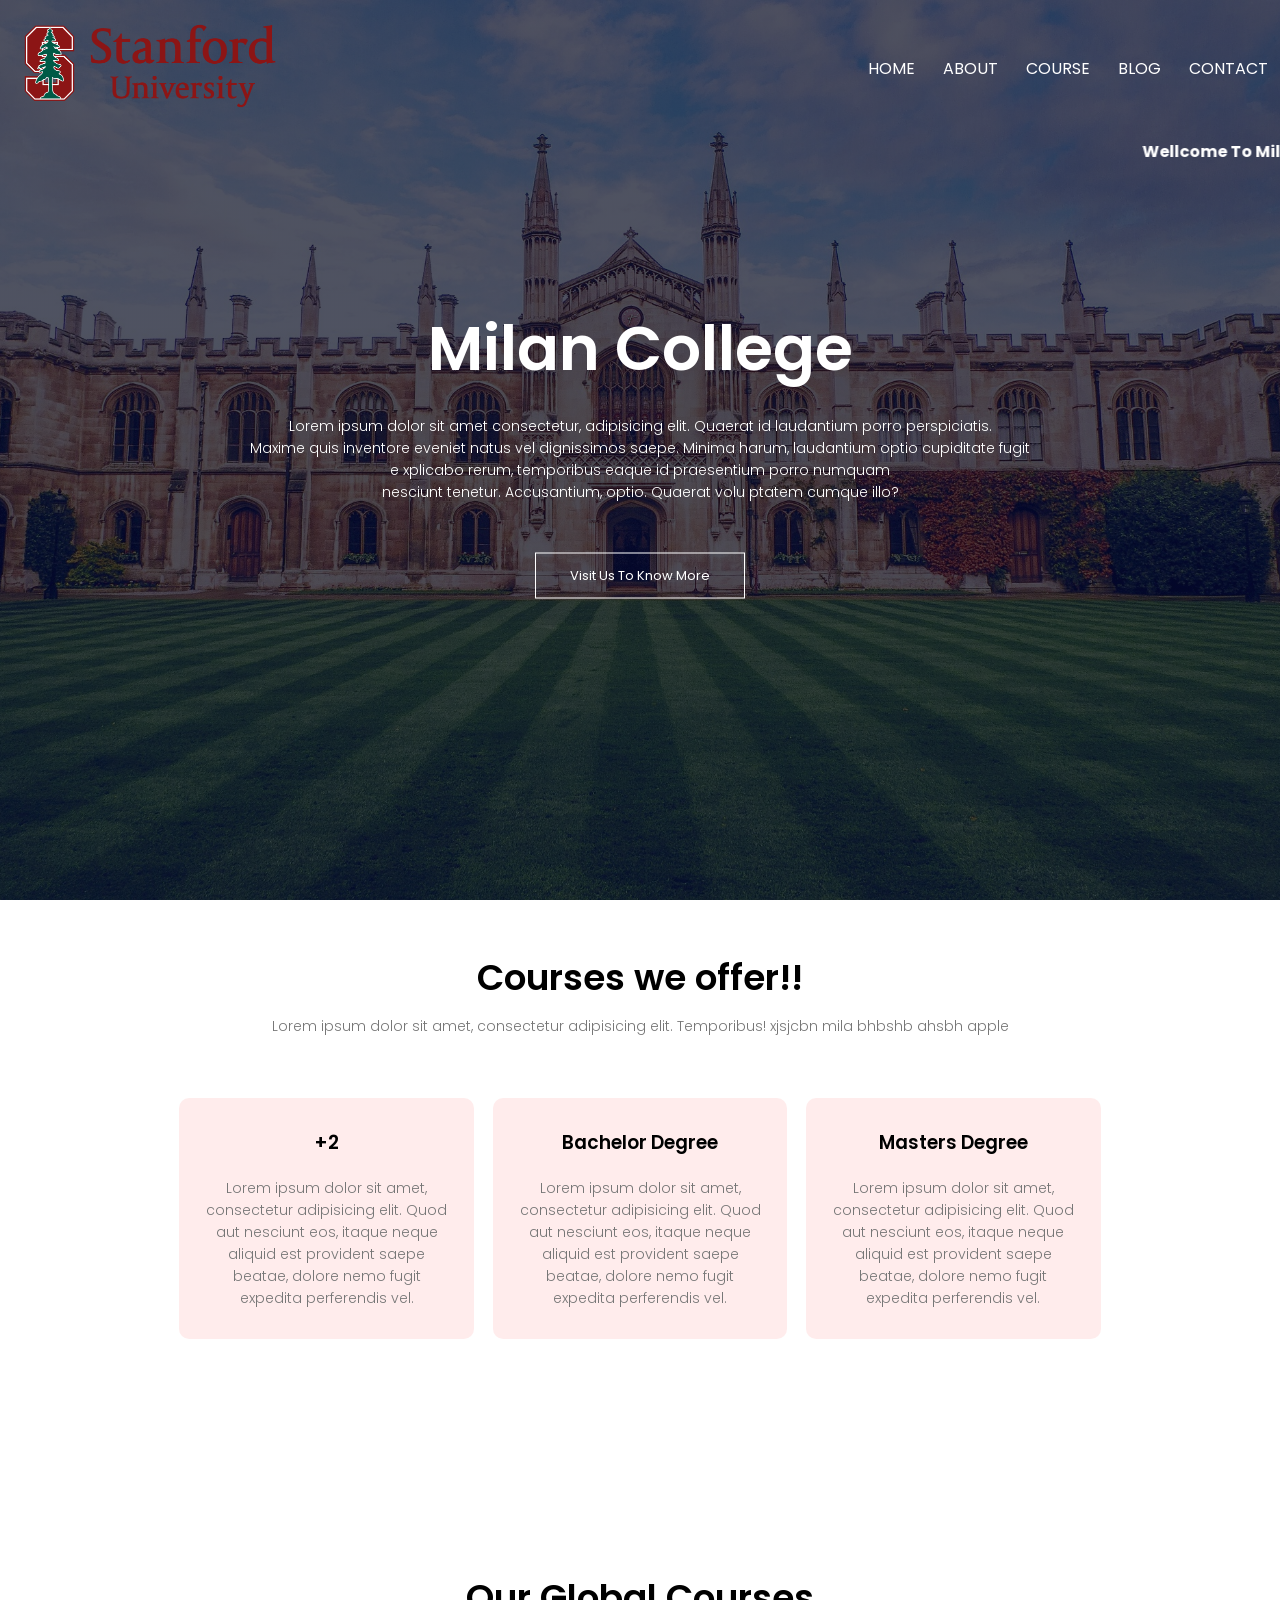
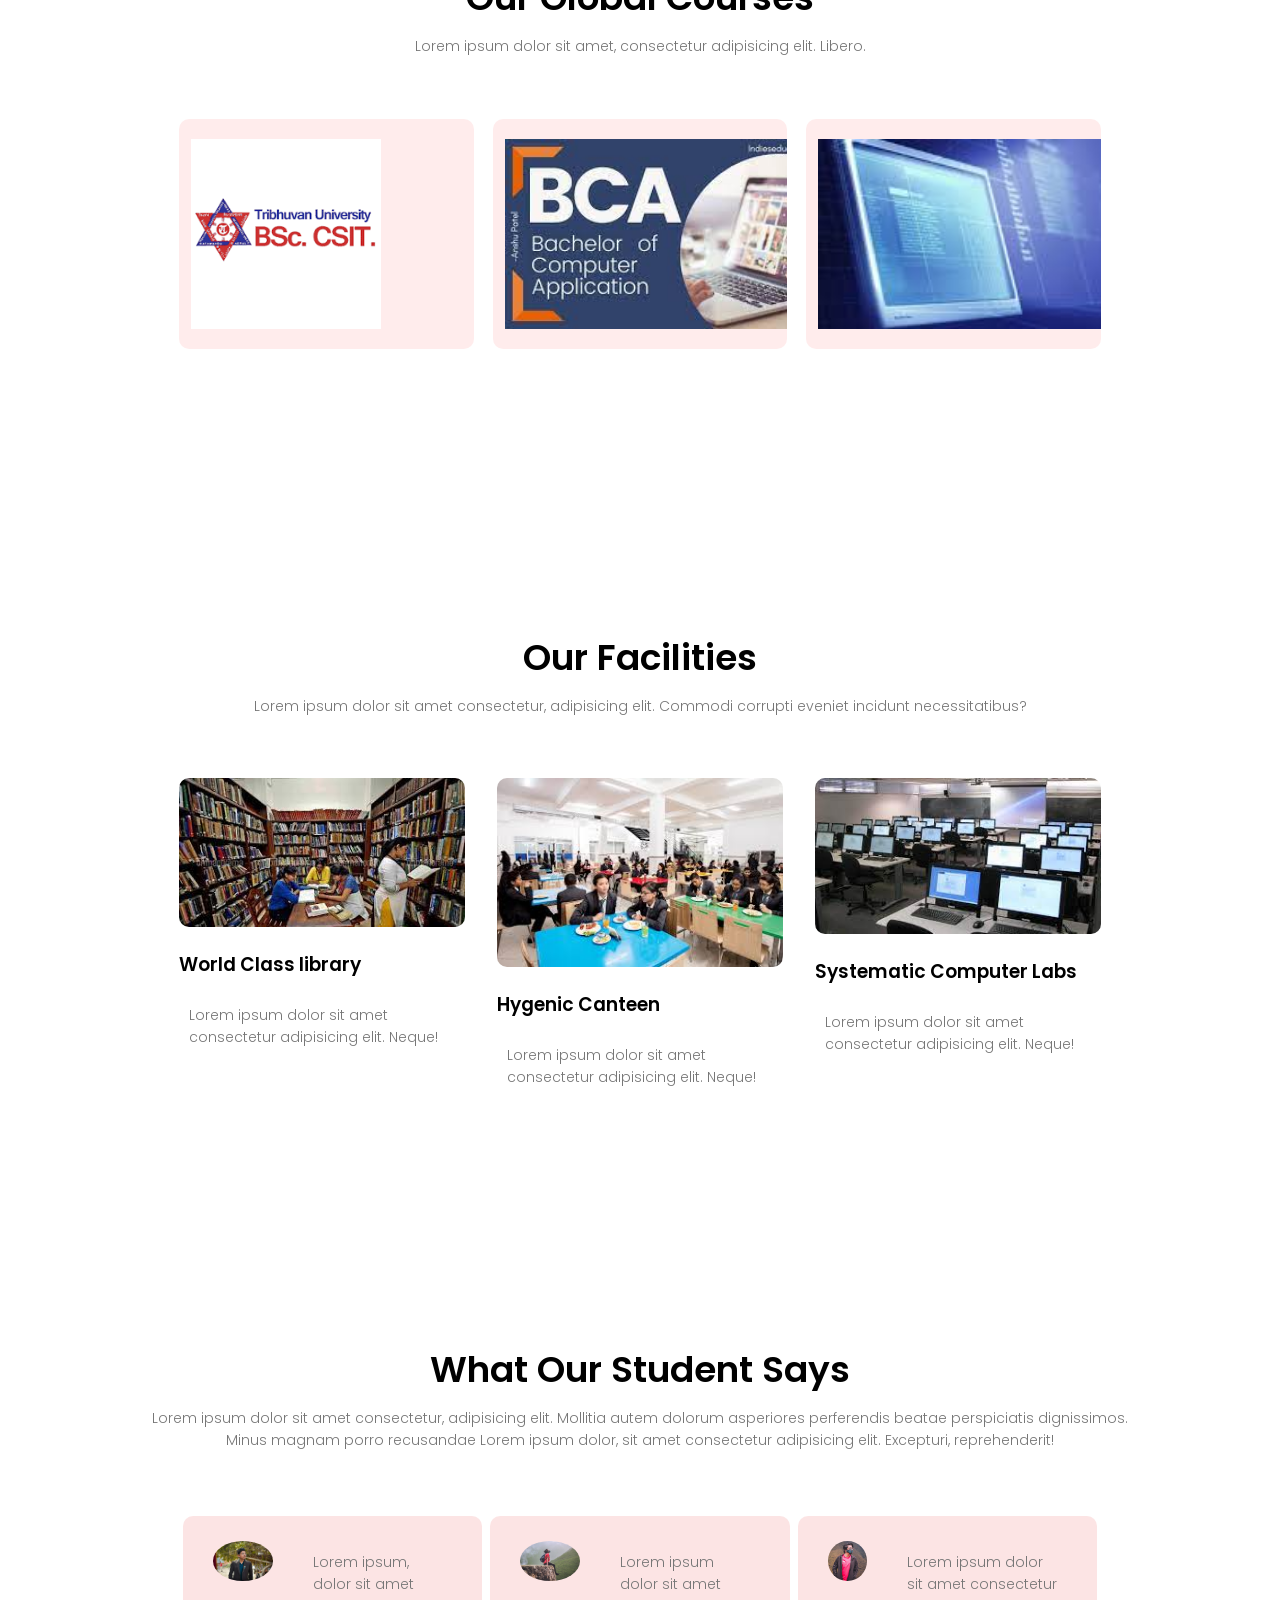
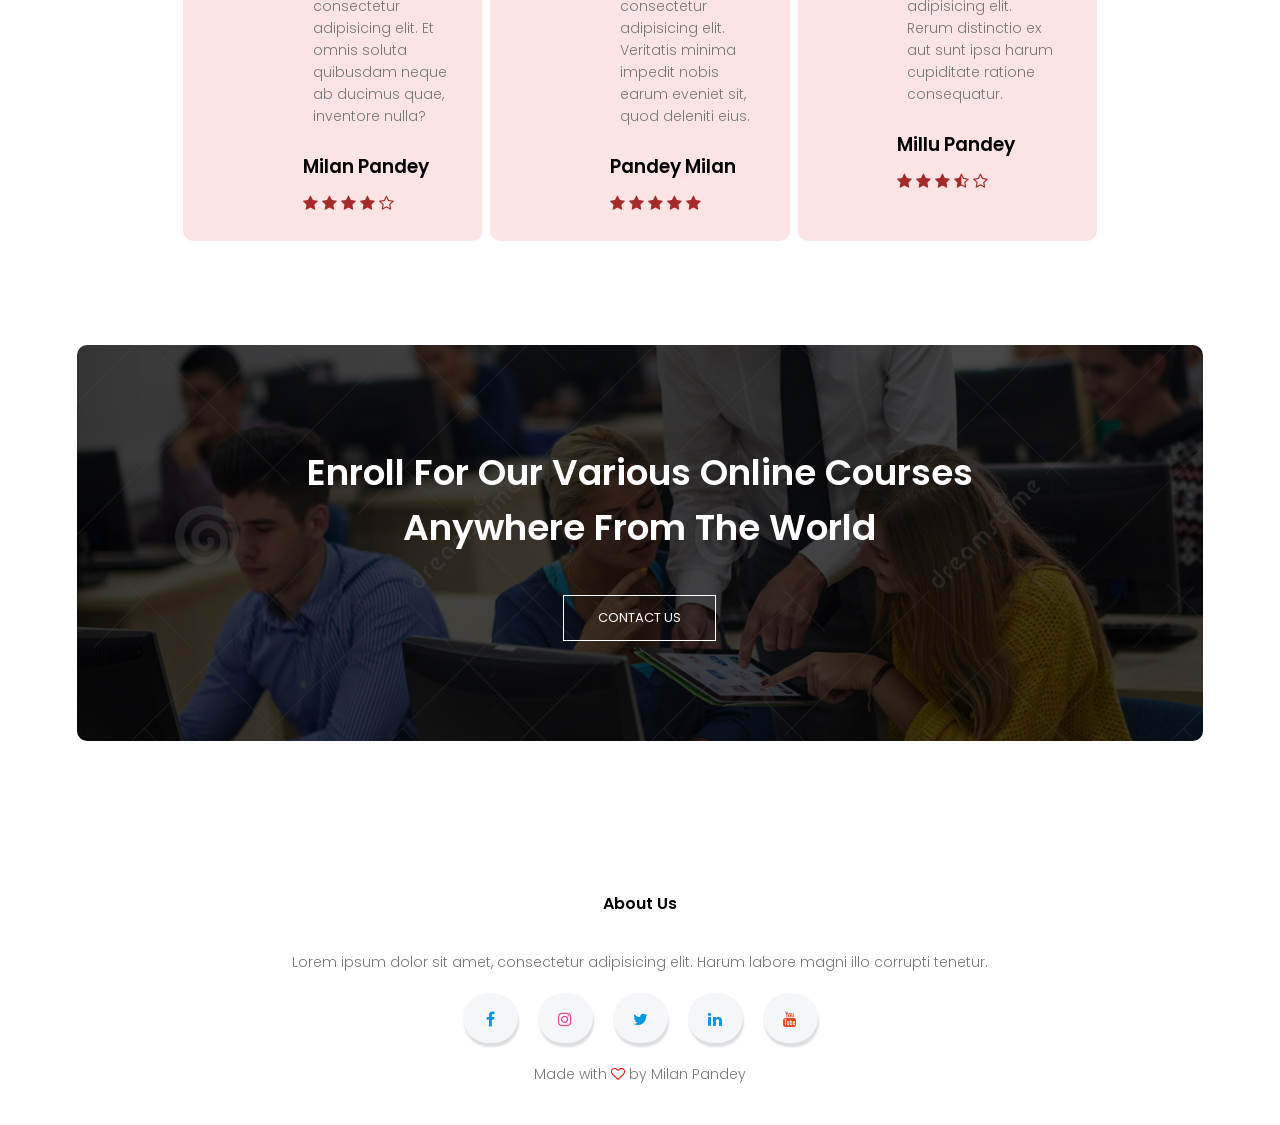
<file: index.html>
<!DOCTYPE html>
<html lang="en">
<head>
    <meta charset="UTF-8">
    <meta http-equiv="X-UA-Compatible" content="IE=edge">
    <meta name="viewport" content="width=device-width, initial-scale=1.0">
    <title>Our University</title>
    <link rel="stylesheet" href="style.css">
    <link rel="preconnect" href="https://fonts.googleapis.com">
<link rel="preconnect" href="https://fonts.gstatic.com" crossorigin>
<link href="https://fonts.googleapis.com/css2?family=Poppins:wght@100;200;300;400;600;700&display=swap" rel="stylesheet">
<link rel="stylesheet" href="https://stackpath.bootstrapcdn.com/font-awesome/4.7.0/css/font-awesome.min.css">
</head>
<body>
    <section class="header">
        <nav>
            <a href="index.html"><img src="image/collegelogo.png"  alt=""></a>
            <div class="nav-links" id="navlinks">
                <i class="fa fa-times" onclick="hideMenu()"></i>
                <ul>
                    <li><a href="index.html">HOME</a></li>
                    <li><a href="about.html">ABOUT</a></li>
                    <li><a href="course.html">COURSE</a></li>
                    <li><a href="blog.html">BLOG</a></li>
                    <li><a href="contact.html">CONTACT</a></li>
                </ul>
            </div>
            <i class="fa fa-bars" onclick="showMenu()"></i>
        </nav>
        <marquee behavior="" direction="" style="color: #fff;"><b>Wellcome To Milan Website!! Thankyou for visiting</b></marquee>
        <div class="text-box">
            <h1>Milan College</h1>
            <p>Lorem ipsum dolor sit amet consectetur, adipisicing elit. Quaerat id laudantium porro perspiciatis. <br>
                 Maxime quis inventore eveniet natus vel dignissimos saepe. Minima harum, laudantium optio cupiditate fugit <br> e
                 xplicabo rerum, temporibus eaque id praesentium porro numquam <br> nesciunt tenetur. Accusantium, optio. Quaerat volu
                 ptatem cumque illo?</p>
            <a href="" class="hero-btn" target="_blank">Visit Us To Know More</a>
        </div>
    </section>

    <!-------------------Course-------------------->
        <section class="course">
            <h1>Courses we offer!!</h1>
            <P>Lorem ipsum dolor sit amet, consectetur adipisicing elit. Temporibus! xjsjcbn mila bhbshb ahsbh apple</P>

            <div class="row">
                <div class="course-col">
                    <h3>+2</h3>
                    <p>Lorem ipsum dolor sit amet, consectetur adipisicing elit. Quod aut nesciunt eos, itaque neque aliquid est provident saepe beatae, dolore nemo fugit expedita perferendis vel.</p>
                </div>
                <div class="course-col">
                    <h3>Bachelor Degree</h3>
                    <p>Lorem ipsum dolor sit amet, consectetur adipisicing elit. Quod aut nesciunt eos, itaque neque aliquid est provident saepe beatae, dolore nemo fugit expedita perferendis vel.</p>
                </div>
                <div class="course-col">
                    <h3>Masters Degree</h3>
                    <p>Lorem ipsum dolor sit amet, consectetur adipisicing elit. Quod aut nesciunt eos, itaque neque aliquid est provident saepe beatae, dolore nemo fugit expedita perferendis vel.</p>
                </div>
            </div>
        </section>

        <!--Our Courses---->

        <section class="course">
            <h1>Our Global Courses</h1>
            <p>Lorem ipsum dolor sit amet, consectetur adipisicing elit. Libero.</p>

            <div class="row">
                <div class="course-col">
                    <img src="image/csit.png">
                    <div class="layer">
                        <h3>CSIT</h3>
                    </div>
                </div>
                <div class="course-col">
                    <img src="image/bca.jfif">
                    <div class="layer">
                        <h3>BCA</h3>
                    </div>
                </div>
                <div class="course-col">
                    <img src="image/bit.jfif">
                    <div class="layer">
                        <h3>BIT</h3>
                    </div>
                </div>
            </div>

        </section>

        <!----------Facilities-------->

        <section class="facilities">
            <h1>Our Facilities</h1>
            <p>Lorem ipsum dolor sit amet consectetur, adipisicing elit. Commodi corrupti eveniet incidunt necessitatibus?</p>

            <div class="row">
                <div class="facilities-col">
                    <img src="image/library.jfif" alt="">
                    <h3>World Class library</h3>
                    <p>Lorem ipsum dolor sit amet consectetur adipisicing elit. Neque!</p>
                </div>

                <div class="facilities-col">
                    <img src="image/canteen.jfif" alt="">
                    <h3>Hygenic Canteen</h3>
                    <p>Lorem ipsum dolor sit amet consectetur adipisicing elit. Neque!</p>
                </div>

                <div class="facilities-col">
                    <img src="image/computerlab.jfif" alt="">
                    <h3>Systematic Computer Labs</h3>
                    <p>Lorem ipsum dolor sit amet consectetur adipisicing elit. Neque!</p>
                </div>
            </div>
        </section>

        <!------testimonials-->

        <section class="testimonials">
            <h1>What Our Student Says</h1>
            <p>Lorem ipsum dolor sit amet consectetur, adipisicing elit. Mollitia autem dolorum asperiores perferendis beatae perspiciatis dignissimos. Minus magnam porro recusandae Lorem ipsum dolor, sit amet consectetur adipisicing elit. Excepturi, reprehenderit!</p>

            <div class="row">
                <div class="testimonial-col">
                    <img src="image/milan.jpg" alt="">
                    <div>
                        <p>Lorem ipsum, dolor sit amet consectetur adipisicing elit. Et omnis soluta quibusdam neque ab ducimus quae, inventore nulla?</p>
                        <h3>Milan Pandey</h3>
                        <i class="fa fa-star"></i>
                        <i class="fa fa-star"></i>
                        <i class="fa fa-star"></i>
                        <i class="fa fa-star"></i>
                        <i class="fa fa-star-o"></i>
                    </div>
                </div>

                <div class="testimonial-col">
                    <img src="image/milan1.jpg" alt="">
                    <div>
                        <p>Lorem ipsum dolor sit amet consectetur adipisicing elit. Veritatis minima impedit nobis earum eveniet sit, quod deleniti eius.</p>
                        <h3>Pandey Milan</h3>
                        <i class="fa fa-star"></i>
                        <i class="fa fa-star"></i>
                        <i class="fa fa-star"></i>
                        <i class="fa fa-star"></i>
                        <i class="fa fa-star half-o"></i>
                    </div>
                </div>

                <div class="testimonial-col">
                    <img src="image/milan2.jpg" alt="">
                    <div>
                        <p>Lorem ipsum dolor sit amet consectetur adipisicing elit. Rerum distinctio ex aut sunt ipsa harum cupiditate ratione consequatur.</p>
                        <h3>Millu Pandey</h3>
                        <i class="fa fa-star"></i>
                        <i class="fa fa-star"></i>
                        <i class="fa fa-star"></i>
                        <i class="fa fa-star-half-o"></i>
                        <i class="fa fa-star-o"></i>
                    </div>
                </div>


            </div>
        </section>

        <!----Call TO Action--->

        <section class="cta">
            <h1>Enroll For Our Various Online Courses <br> Anywhere From The World</h1>
            <a href="https://www.google.com/" class="hero-btn" target="_blank">CONTACT US</a>
            
        </section>

        <!-------Footer-->
         
        <section class="footer">
            <h4>About Us</h4>
            <p>Lorem ipsum dolor sit amet, consectetur adipisicing elit. Harum labore magni illo corrupti tenetur.</p>

            <div class="icons">
                <a href="https://www.facebook.com/profile.php?id=100042295680045" target="_blank">
                <i class="fa fa-facebook"></i>
            </a>
                <a href="https://www.instagram.com/iammilan__07/" target="_blank">
                    <i class="fa fa-instagram"></i>
                </a>
                <a href="https://twitter.com/iammilan_07" target="_blank">
                <i class="fa fa-twitter"></i> </a>
                <a href="https://www.linkedin.com/in/milan-pandey-606062179/" target="_blank">
                <i class="fa fa-linkedin"></i> </a>
                <a href="https://www.youtube.com/channel/UC5FPRJilZwSeh-ddPP-V-uA/" target="_blank">
                    <i class="fa fa-youtube"></i> </a>
            </div>
            <p>Made with <i class="fa fa-heart-o"></i> by Milan Pandey</p>
        </section>







    
    <!--------------Javascript for Side Menu-->
    <script>
        var navlinks = document.getElementById("navlinks");
        function showMenu(){
            navlinks.style.right = "0";
        }
        function hideMenu(){
            navlinks.style.right = "-200px";
        }
    </script>

</body>
</html>
</file>
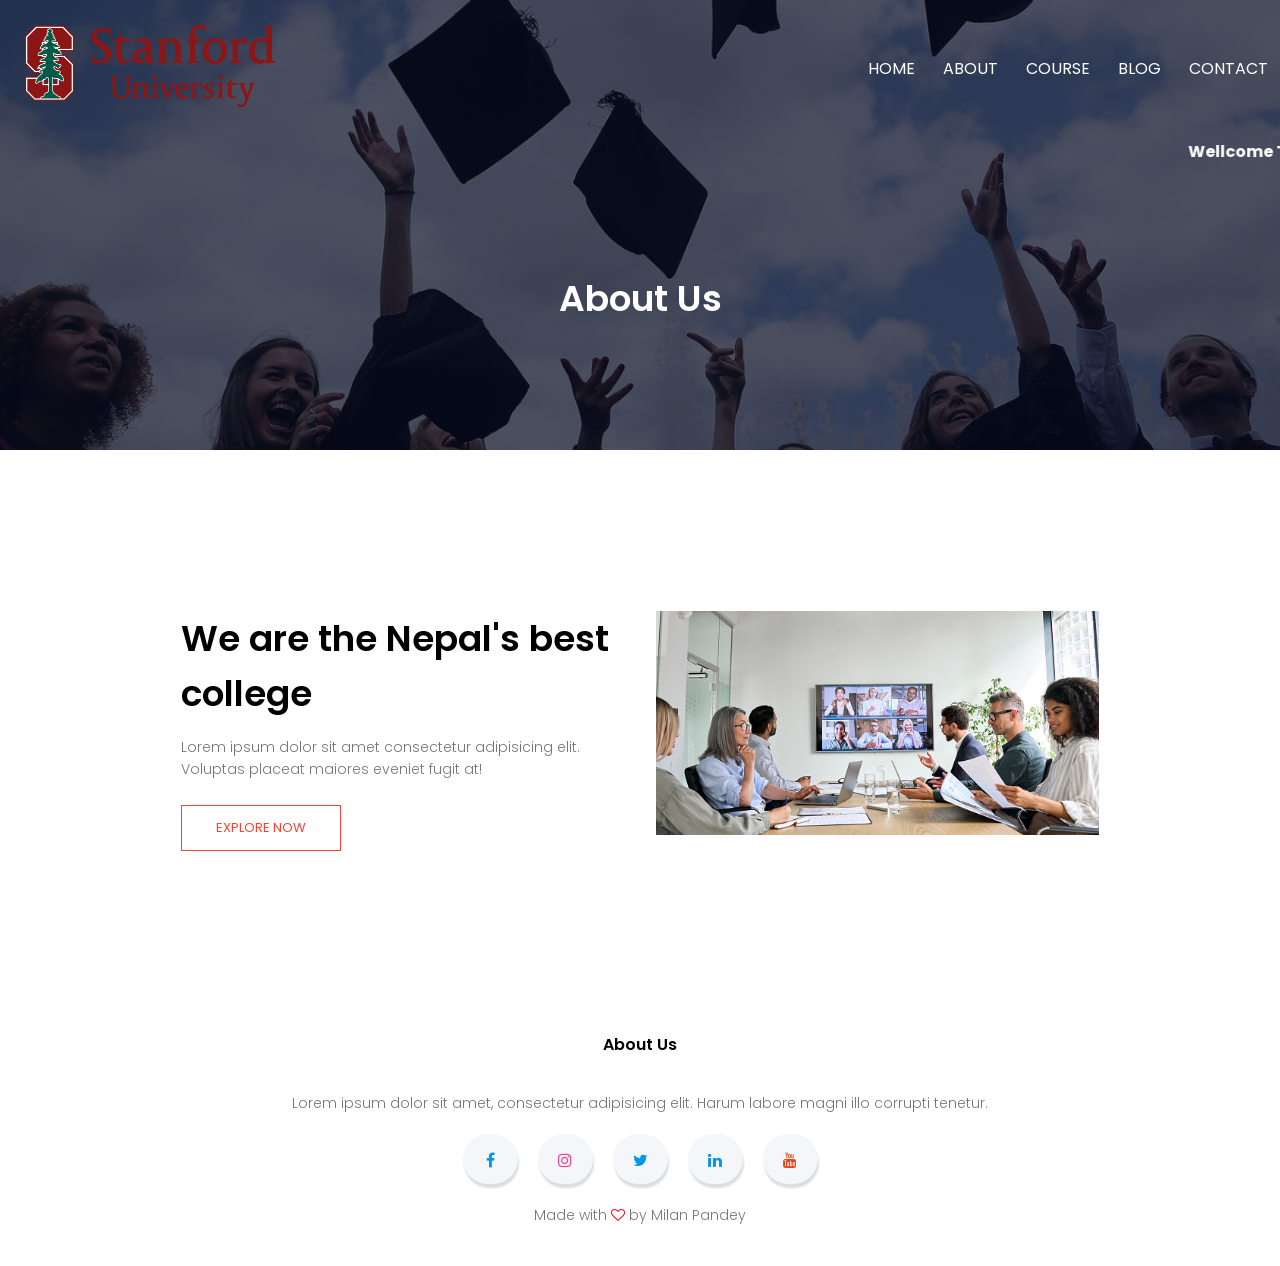
<file: about.html>
<!DOCTYPE html>
<html lang="en">
<head>
    <meta charset="UTF-8">
    <meta http-equiv="X-UA-Compatible" content="IE=edge">
    <meta name="viewport" content="width=device-width, initial-scale=1.0">
    <title>Our University</title>
    <link rel="stylesheet" href="style.css">
    <link rel="preconnect" href="https://fonts.googleapis.com">
<link rel="preconnect" href="https://fonts.gstatic.com" crossorigin>
<link href="https://fonts.googleapis.com/css2?family=Poppins:wght@100;200;300;400;600;700&display=swap" rel="stylesheet">
<link rel="stylesheet" href="https://stackpath.bootstrapcdn.com/font-awesome/4.7.0/css/font-awesome.min.css">
</head>
<body>
    <section class="sub-header">
        <nav>
            <a href="index.html"><img src="image/collegelogo.png"  alt=""></a>
            <div class="nav-links" id="navlinks">
                <i class="fa fa-times" onclick="hidemenu()"></i>
                <ul>
                    <li><a href="index.html">HOME</a></li>
                    <li><a href="about.html">ABOUT</a></li>
                    <li><a href="course.html">COURSE</a></li>
                    <li><a href="blog.html">BLOG</a></li>
                    <li><a href="contact.html">CONTACT</a></li>
                </ul>
            </div>
            <i class="fa fa-bars" onclick="showmenu()"></i>
        </nav>
        <marquee behavior="" direction=""><b>Wellcome To Milan Website!! Thankyou for visiting</b></marquee>
        <h1>About Us</h1> 
    </section>

    <!---------about us content------------>
    <section class="about-us">

        <div class="row">
            <div class="about-col">
             <h1>We are the Nepal's best college</h1>   
             <p>Lorem ipsum dolor sit amet consectetur adipisicing elit. Voluptas placeat maiores eveniet fugit at!</p>
                <a href="" class="hero-btn red-btn">EXPLORE NOW</a>
                
                
            </div>
            <div class="about-col">
                <img src="image/aboutuss.jpg" alt="">
            </div>
        </div>

    </section>





        <!-------Footer-->
         
        <section class="footer">
            <h4>About Us</h4>
            <p>Lorem ipsum dolor sit amet, consectetur adipisicing elit. Harum labore magni illo corrupti tenetur.</p>

            <div class="icons">
                <a href="https://www.facebook.com/profile.php?id=100042295680045" target="_blank">
                <i class="fa fa-facebook"></i>
            </a>
                <a href="https://www.instagram.com/iammilan__07/" target="_blank">
                    <i class="fa fa-instagram"></i>
                </a>
                <a href="https://twitter.com/iammilan_07" target="_blank">
                <i class="fa fa-twitter"></i> </a>
                <a href="https://www.linkedin.com/in/milan-pandey-606062179/" target="_blank">
                <i class="fa fa-linkedin"></i> </a>
                <a href="https://www.youtube.com/channel/UC5FPRJilZwSeh-ddPP-V-uA/" target="_blank">
                    <i class="fa fa-youtube"></i> </a>
            </div>
            <p>Made with <i class="fa fa-heart-o"></i> by Milan Pandey</p>
        </section>







    
    <!--------------Javascript for Side Menu-->
    <script>
        var navlinks = document.getElementById("navlinks");
        function showmenu(){
            navlinks.style.right = "0";
        }
        function hidemenu(){
            navlinks.style.right = "-200px";
        }
    </script>

</body>
</html>
</file>
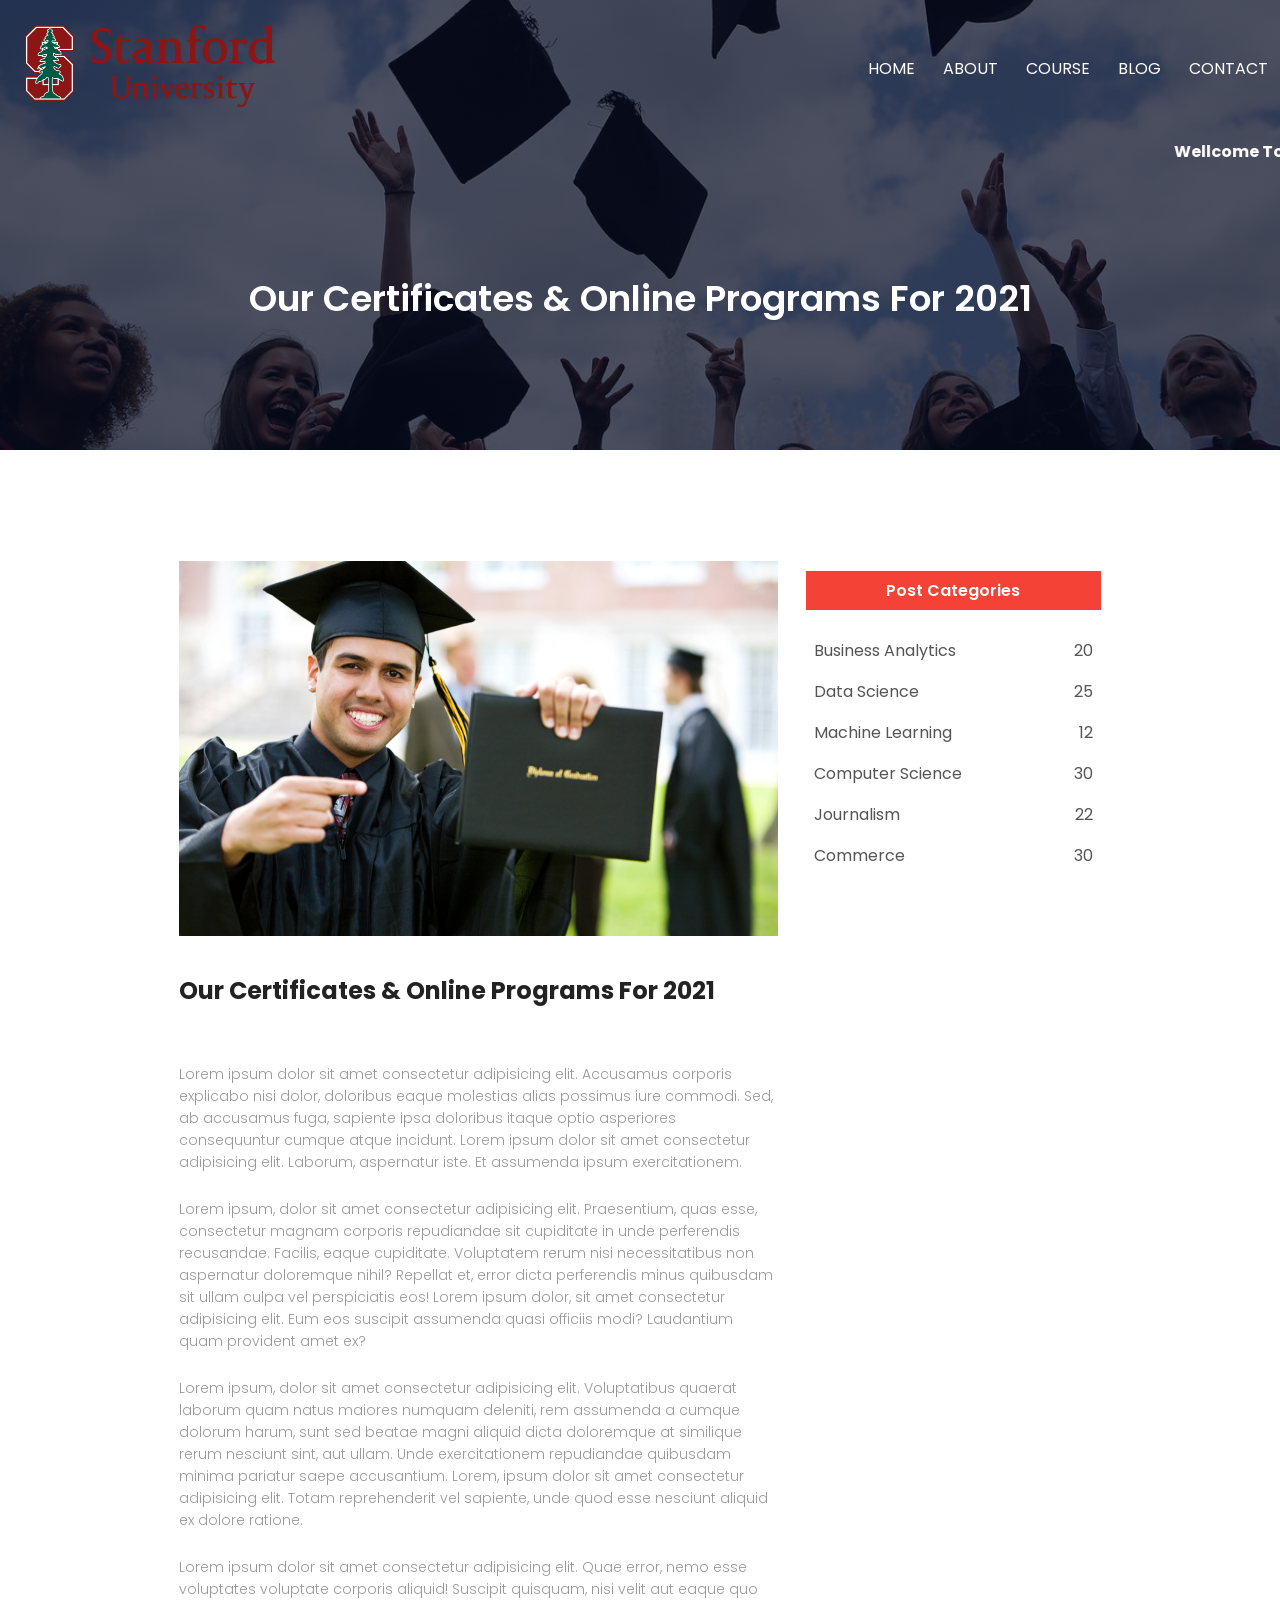
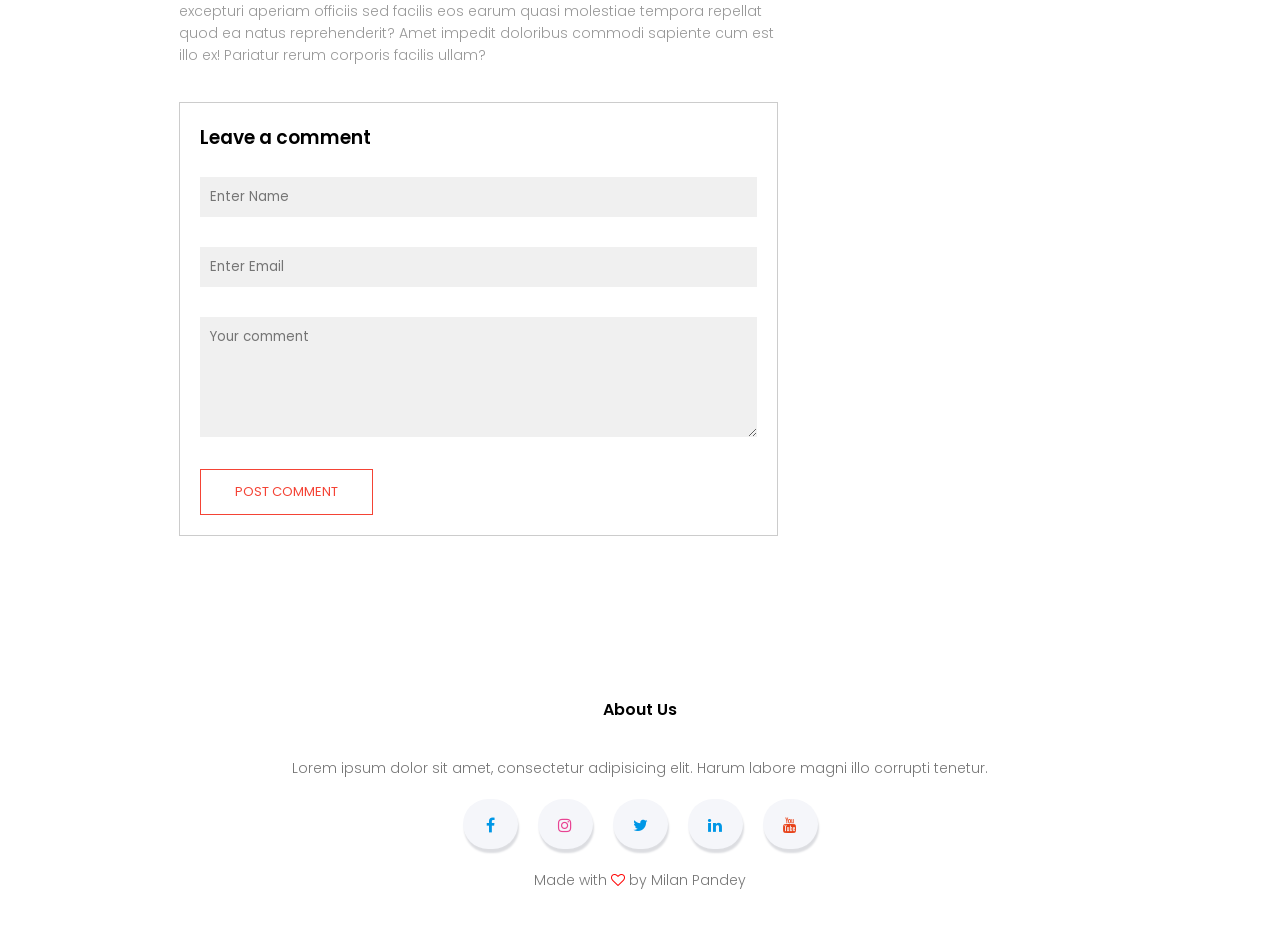
<file: blog.html>
<!DOCTYPE html>
<html lang="en">
<head>
    <meta charset="UTF-8">
    <meta http-equiv="X-UA-Compatible" content="IE=edge">
    <meta name="viewport" content="width=device-width, initial-scale=1.0">
    <title>Our University</title>
    <link rel="stylesheet" href="style.css">
    <link rel="preconnect" href="https://fonts.googleapis.com">
<link rel="preconnect" href="https://fonts.gstatic.com" crossorigin>
<link href="https://fonts.googleapis.com/css2?family=Poppins:wght@100;200;300;400;600;700&display=swap" rel="stylesheet">
<link rel="stylesheet" href="https://stackpath.bootstrapcdn.com/font-awesome/4.7.0/css/font-awesome.min.css">
</head>
<body>
    <section class="sub-header">
        <nav>
            <a href="index.html"><img src="image/collegelogo.png"  alt=""></a>
            <div class="nav-links" id="navlinks">
                <i class="fa fa-times" onclick="hidemenu()"></i>
                <ul>
                    <li><a href="index.html">HOME</a></li>
                    <li><a href="about.html">ABOUT</a></li>
                    <li><a href="course.html">COURSE</a></li>
                    <li><a href="blog.html">BLOG</a></li>
                    <li><a href="contact.html">CONTACT</a></li>
                </ul>
            </div>
            <i class="fa fa-bars" onclick="showmenu()"></i>
        </nav>
        <marquee behavior="" direction=""><b>Wellcome To Milan Website!! Thankyou for visiting</b></marquee>
        <h1>Our Certificates & Online Programs For 2021</h1> 
    </section>

    <!-------------Blog page Content----------------->
    <section class="blog-content">
        <div class="row">
            <div class="blog-left">
                <img src="image/certificate.jpg" alt="">
                <h2>Our Certificates & Online Programs For 2021</h2>
                <br>
                <p>Lorem ipsum dolor sit amet consectetur adipisicing elit. Accusamus corporis explicabo nisi dolor, doloribus eaque molestias alias possimus iure commodi. Sed, ab accusamus fuga, sapiente ipsa doloribus itaque optio asperiores consequuntur cumque atque incidunt. Lorem ipsum dolor sit amet consectetur adipisicing elit. Laborum, aspernatur iste. Et assumenda ipsum exercitationem.</p>
                    <br>
                    <p>Lorem ipsum, dolor sit amet consectetur adipisicing elit. Praesentium, quas esse, consectetur magnam corporis repudiandae sit cupiditate in unde perferendis recusandae. Facilis, eaque cupiditate. Voluptatem rerum nisi necessitatibus non aspernatur doloremque nihil? Repellat et, error dicta perferendis minus quibusdam sit ullam culpa vel perspiciatis eos! Lorem ipsum dolor, sit amet consectetur adipisicing elit. Eum eos suscipit assumenda quasi officiis modi? Laudantium quam provident amet ex?</p>
                    <br>
                    <p>Lorem ipsum, dolor sit amet consectetur adipisicing elit. Voluptatibus quaerat laborum quam natus maiores numquam deleniti, rem assumenda a cumque dolorum harum, sunt sed beatae magni aliquid dicta doloremque at similique rerum nesciunt sint, aut ullam. Unde exercitationem repudiandae quibusdam minima pariatur saepe accusantium. Lorem, ipsum dolor sit amet consectetur adipisicing elit. Totam reprehenderit vel sapiente, unde quod esse nesciunt aliquid ex dolore ratione.</p>
                    <br>
                    <p>Lorem ipsum dolor sit amet consectetur adipisicing elit. Quae error, nemo esse voluptates voluptate corporis aliquid! Suscipit quisquam, nisi velit aut eaque quo excepturi aperiam officiis sed facilis eos earum quasi molestiae tempora repellat quod ea natus reprehenderit? Amet impedit doloribus commodi sapiente cum est illo ex! Pariatur rerum corporis facilis ullam?</p>

                <div class="comment-box">
                    <h3>Leave a comment</h3>
                    <form action="" class="comment-form">
                        <input type="text" placeholder="Enter Name">
                        <input type="email" placeholder="Enter Email">
                        <textarea rows="5" placeholder="Your comment"></textarea>
                        <button type="submit" class="hero-btn red-btn">POST COMMENT</button>
                    </form>
                </div>








                    
            </div>
            <div class="blog-right">
                <h3>Post Categories</h3>
                <div>
                    <span>Business Analytics</span>
                    <span>20</span>
                </div>
                <div>
                    <span>Data Science</span>
                    <span>25</span>
                </div>
                <div>
                    <span>Machine Learning</span>
                    <span>12</span>
                </div>
                <div>
                    <span>Computer Science</span>
                    <span>30</span>
                </div>
                <div>
                    <span>Journalism</span>
                    <span>22</span>
                </div>
                <div>
                    <span>Commerce</span>
                    <span>30</span>
                </div>
            </div>
        </div>
    </section>
    



        <!-------Footer-->
         
        <section class="footer">
            <h4>About Us</h4>
            <p>Lorem ipsum dolor sit amet, consectetur adipisicing elit. Harum labore magni illo corrupti tenetur.</p>

            <div class="icons">
                <a href="https://www.facebook.com/profile.php?id=100042295680045" target="_blank">
                <i class="fa fa-facebook"></i>
            </a>
                <a href="https://www.instagram.com/iammilan__07/" target="_blank">
                    <i class="fa fa-instagram"></i>
                </a>
                <a href="https://twitter.com/iammilan_07" target="_blank">
                <i class="fa fa-twitter"></i> </a>
                <a href="https://www.linkedin.com/in/milan-pandey-606062179/" target="_blank">
                <i class="fa fa-linkedin"></i> </a>
                <a href="https://www.youtube.com/channel/UC5FPRJilZwSeh-ddPP-V-uA/" target="_blank">
                    <i class="fa fa-youtube"></i> </a>
            </div>
            <p>Made with <i class="fa fa-heart-o"></i> by Milan Pandey</p>
        </section>







    
    <!--------------Javascript for Side Menu-->
    <script>
        var navlinks = document.getElementById("navlinks");
        function showmenu(){
            navlinks.style.right = "0";
        }
        function hidemenu(){
            navlinks.style.right = "-200px";
        }
    </script>

</body>
</html>
</file>
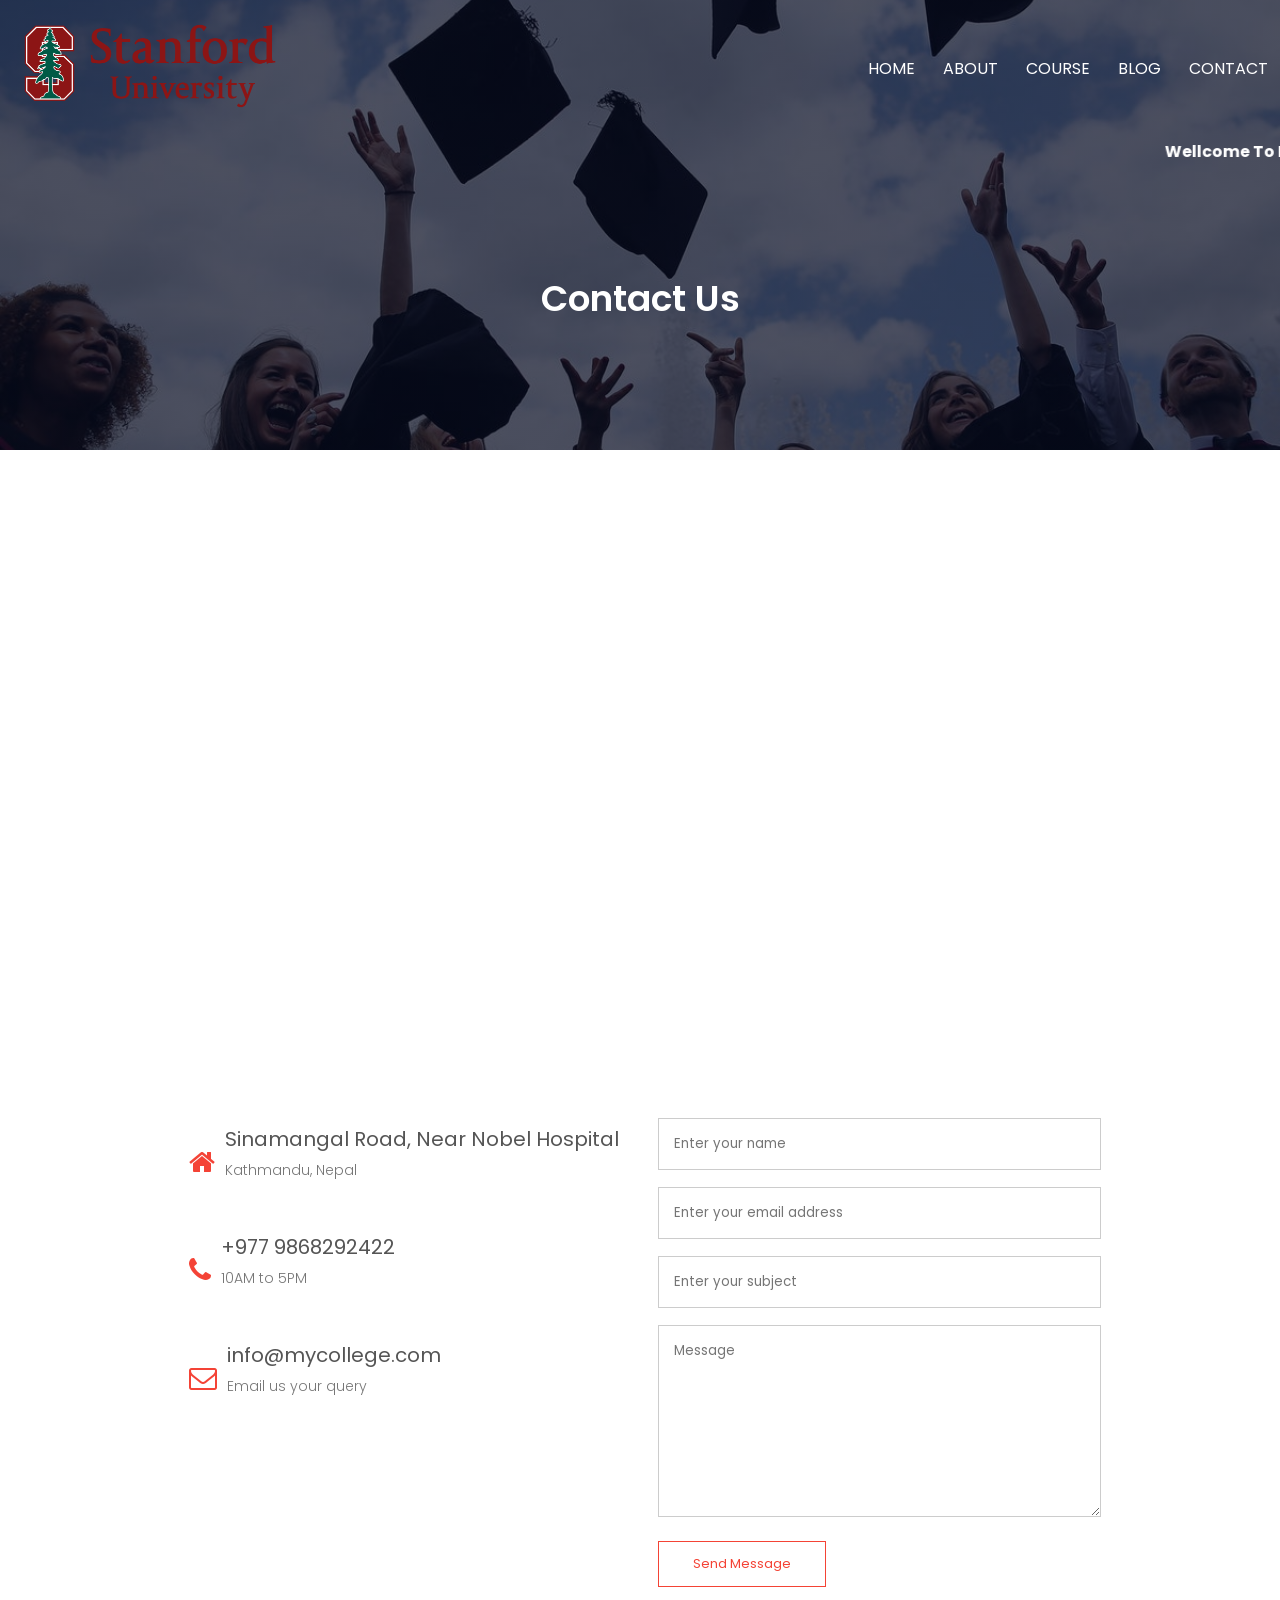
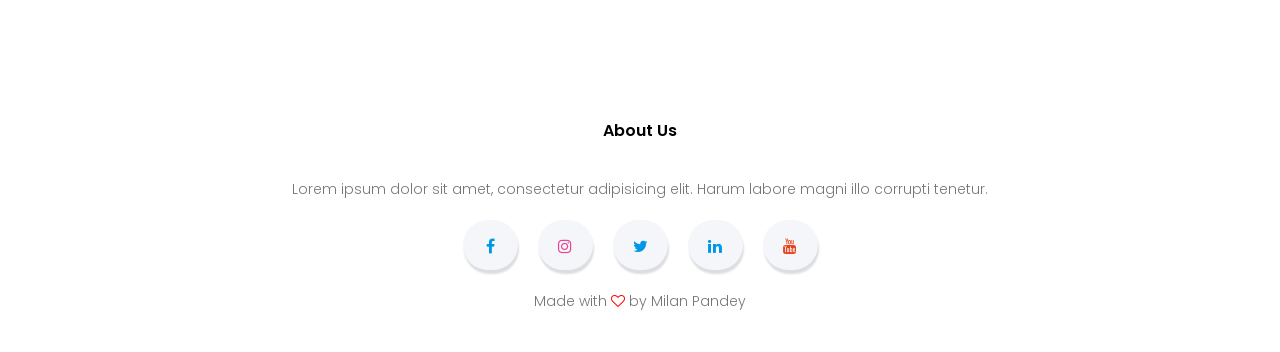
<file: contact.html>
<!DOCTYPE html>
<html lang="en">
<head>
    <meta charset="UTF-8">
    <meta http-equiv="X-UA-Compatible" content="IE=edge">
    <meta name="viewport" content="width=device-width, initial-scale=1.0">
    <title>Our University</title>
    <link rel="stylesheet" href="style.css">
    <link rel="preconnect" href="https://fonts.googleapis.com">
<link rel="preconnect" href="https://fonts.gstatic.com" crossorigin>
<link href="https://fonts.googleapis.com/css2?family=Poppins:wght@100;200;300;400;600;700&display=swap" rel="stylesheet">
<link rel="stylesheet" href="https://stackpath.bootstrapcdn.com/font-awesome/4.7.0/css/font-awesome.min.css">
</head>
<body>
    <section class="sub-header">
        <nav>
            <a href="index.html"><img src="image/collegelogo.png"  alt=""></a>
            <div class="nav-links" id="navlinks">
                <i class="fa fa-times" onclick="hidemenu()"></i>
                <ul>
                    <li><a href="index.html">HOME</a></li>
                    <li><a href="about.html">ABOUT</a></li>
                    <li><a href="course.html">COURSE</a></li>
                    <li><a href="blog.html">BLOG</a></li>
                    <li><a href="contact.html">CONTACT</a></li>
                </ul>
            </div>
            <i class="fa fa-bars" onclick="showmenu()"></i>
        </nav>
        <marquee behavior="" direction=""><b>Wellcome To Milan Website!! Thankyou for visiting</b></marquee>
        <h1>Contact Us</h1> 
    </section>

    <!---------Contact us content------------>
    
    <section class="location">
        <iframe src="https://www.google.com/maps/embed?pb=!1m18!1m12!1m3!1d946.2326753854918!2d85.34738540492444!3d27.698725409732162!2m3!1f0!2f0!3f0!3m2!1i1024!2i768!4f13.1!3m3!1m2!1s0x39eb19344c908f8b%3A0x6898258f84f6ecc2!2sSinamangal%20Bridge!5e0!3m2!1sen!2snp!4v1643900689423!5m2!1sen!2snp" width="600" height="450" style="border:0;" allowfullscreen="" loading="lazy"></iframe>
    </section>

    <section class="contact-us">

        <div class="row">
            <div class="contact-col">
                <div>
                    <i class="fa fa-home"></i>
                    <span>
                        <h5>Sinamangal Road, Near Nobel Hospital</h5>
                        <p>Kathmandu, Nepal</p>
                    </span>
                </div>
                <div>
                    <i class="fa fa-phone"></i>
                    <span>
                        <h5>+977 9868292422 </h5>
                        <p>10AM to 5PM</p>
                    </span>
                </div>
                <div>
                    <i class="fa fa-envelope-o"></i>
                    <span>
                        <h5>info@mycollege.com</h5>
                        <p>Email us your query</p>
                    </span>
                </div>
            </div>
            <div class="contact-col">
                <form action="formhandler.php" method="post">
                    <input type="text" name="name" placeholder="Enter your name" required>
                    <input type="email" name="email" placeholder="Enter your email address" required>
                    <input type="text" name="subject" placeholder="Enter your subject" required>
                    <textarea  rows="8" name="message" placeholder="Message" required></textarea>
                    <button type="submit" class="hero-btn red-btn">Send Message</button>
                </form>



            </div>
        </div>
        
    </section>



        <!-------Footer-->
         
        <section class="footer">
            <h4>About Us</h4>
            <p>Lorem ipsum dolor sit amet, consectetur adipisicing elit. Harum labore magni illo corrupti tenetur.</p>

            <div class="icons">
                <a href="https://www.facebook.com/profile.php?id=100042295680045" target="_blank">
                <i class="fa fa-facebook"></i>
            </a>
                <a href="https://www.instagram.com/iammilan__07/" target="_blank">
                    <i class="fa fa-instagram"></i>
                </a>
                <a href="https://twitter.com/iammilan_07" target="_blank">
                <i class="fa fa-twitter"></i> </a>
                <a href="https://www.linkedin.com/in/milan-pandey-606062179/" target="_blank">
                <i class="fa fa-linkedin"></i> </a>
                <a href="https://www.youtube.com/channel/UC5FPRJilZwSeh-ddPP-V-uA/" target="_blank">
                    <i class="fa fa-youtube"></i> </a>
            </div>
            <p>Made with <i class="fa fa-heart-o"></i> by Milan Pandey</p>
        </section>







    
    <!--------------Javascript for Side Menu-->
    <script>
        var navlinks = document.getElementById("navlinks");
        function showmenu(){
            navlinks.style.right = "0";
        }
        function hidemenu(){
            navlinks.style.right = "-200px";
        }
    </script>

</body>
</html>
</file>
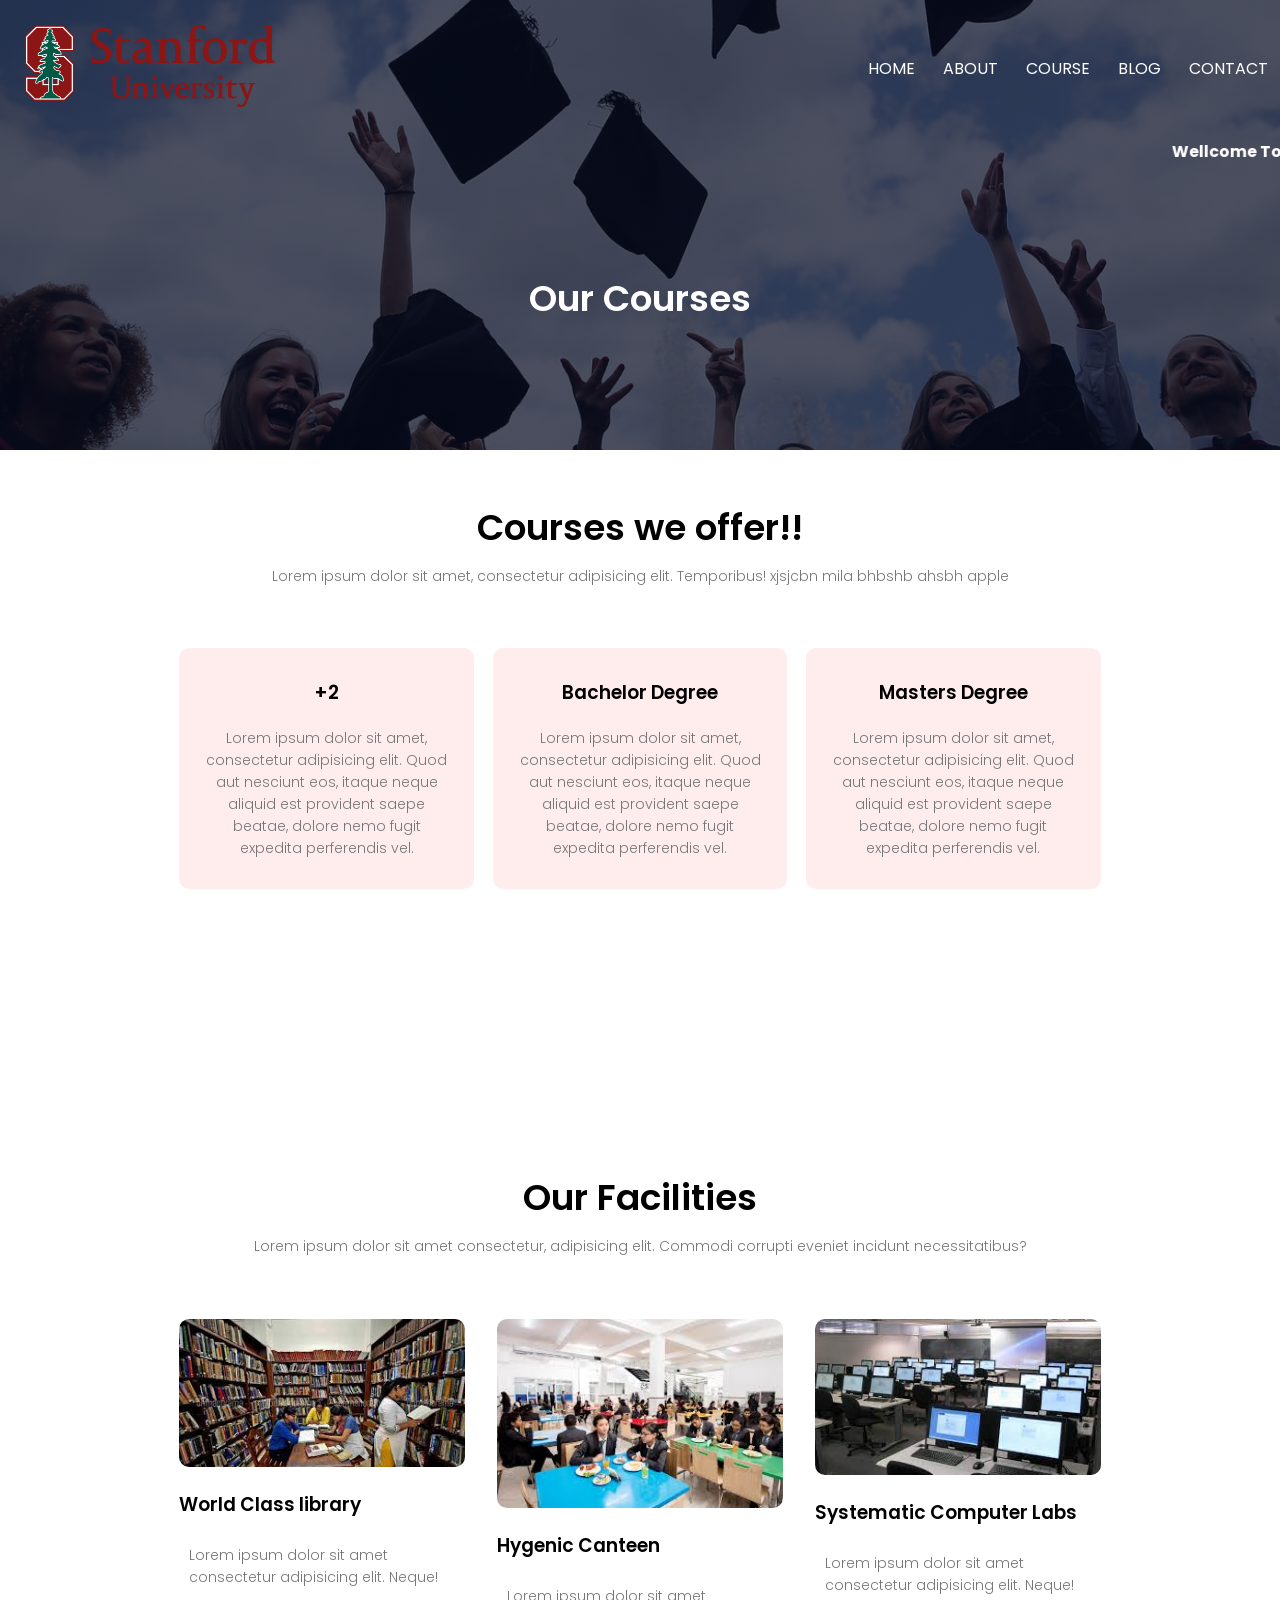
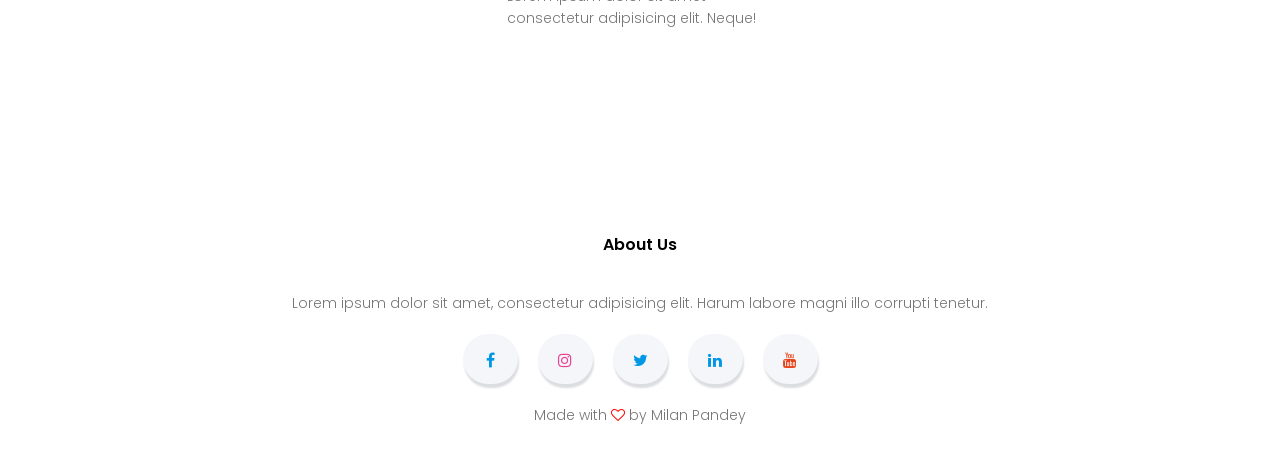
<file: course.html>
<!DOCTYPE html>
<html lang="en">
<head>
    <meta charset="UTF-8">
    <meta http-equiv="X-UA-Compatible" content="IE=edge">
    <meta name="viewport" content="width=device-width, initial-scale=1.0">
    <title>Our University</title>
    <link rel="stylesheet" href="style.css">
    <link rel="preconnect" href="https://fonts.googleapis.com">
<link rel="preconnect" href="https://fonts.gstatic.com" crossorigin>
<link href="https://fonts.googleapis.com/css2?family=Poppins:wght@100;200;300;400;600;700&display=swap" rel="stylesheet">
<link rel="stylesheet" href="https://stackpath.bootstrapcdn.com/font-awesome/4.7.0/css/font-awesome.min.css">
</head>
<body>
    <section class="sub-header">
        <nav>
            <a href="index.html"><img src="image/collegelogo.png"  alt=""></a>
            <div class="nav-links" id="navlinks">
                <i class="fa fa-times" onclick="hidemenu()"></i>
                <ul>
                    <li><a href="index.html">HOME</a></li>
                    <li><a href="about.html">ABOUT</a></li>
                    <li><a href="course.html">COURSE</a></li>
                    <li><a href="blog.html">BLOG</a></li>
                    <li><a href="contact.html">CONTACT</a></li>
                </ul>
            </div>
            <i class="fa fa-bars" onclick="showmenu()"></i>
        </nav>
        <marquee behavior="" direction=""><b>Wellcome To Milan Website!! Thankyou for visiting</b></marquee>
        <h1>Our Courses</h1> 
    </section>

    <!-------------Course----------------->
    
    <section class="course">
        <h1>Courses we offer!!</h1>
        <P>Lorem ipsum dolor sit amet, consectetur adipisicing elit. Temporibus! xjsjcbn mila bhbshb ahsbh apple</P>

        <div class="row">
            <div class="course-col">
                <h3>+2</h3>
                <p>Lorem ipsum dolor sit amet, consectetur adipisicing elit. Quod aut nesciunt eos, itaque neque aliquid est provident saepe beatae, dolore nemo fugit expedita perferendis vel.</p>
            </div>
            <div class="course-col">
                <h3>Bachelor Degree</h3>
                <p>Lorem ipsum dolor sit amet, consectetur adipisicing elit. Quod aut nesciunt eos, itaque neque aliquid est provident saepe beatae, dolore nemo fugit expedita perferendis vel.</p>
            </div>
            <div class="course-col">
                <h3>Masters Degree</h3>
                <p>Lorem ipsum dolor sit amet, consectetur adipisicing elit. Quod aut nesciunt eos, itaque neque aliquid est provident saepe beatae, dolore nemo fugit expedita perferendis vel.</p>
            </div>
        </div>
    </section>

    <!--------------Facilities-------------->
    <section class="facilities">
        <h1>Our Facilities</h1>
        <p>Lorem ipsum dolor sit amet consectetur, adipisicing elit. Commodi corrupti eveniet incidunt necessitatibus?</p>

        <div class="row">
            <div class="facilities-col">
                <img src="image/library.jfif" alt="">
                <h3>World Class library</h3>
                <p>Lorem ipsum dolor sit amet consectetur adipisicing elit. Neque!</p>
            </div>

            <div class="facilities-col">
                <img src="image/canteen.jfif" alt="">
                <h3>Hygenic Canteen</h3>
                <p>Lorem ipsum dolor sit amet consectetur adipisicing elit. Neque!</p>
            </div>

            <div class="facilities-col">
                <img src="image/computerlab.jfif" alt="">
                <h3>Systematic Computer Labs</h3>
                <p>Lorem ipsum dolor sit amet consectetur adipisicing elit. Neque!</p>
            </div>
        </div>
    </section>



        <!-------Footer-->
         
        <section class="footer">
            <h4>About Us</h4>
            <p>Lorem ipsum dolor sit amet, consectetur adipisicing elit. Harum labore magni illo corrupti tenetur.</p>

            <div class="icons">
                <a href="https://www.facebook.com/profile.php?id=100042295680045" target="_blank">
                <i class="fa fa-facebook"></i>
            </a>
                <a href="https://www.instagram.com/iammilan__07/" target="_blank">
                    <i class="fa fa-instagram"></i>
                </a>
                <a href="https://twitter.com/iammilan_07" target="_blank">
                <i class="fa fa-twitter"></i> </a>
                <a href="https://www.linkedin.com/in/milan-pandey-606062179/" target="_blank">
                <i class="fa fa-linkedin"></i> </a>
                <a href="https://www.youtube.com/channel/UC5FPRJilZwSeh-ddPP-V-uA/" target="_blank">
                    <i class="fa fa-youtube"></i> </a>
            </div>
            <p>Made with <i class="fa fa-heart-o"></i> by Milan Pandey</p>
        </section>







    
    <!--------------Javascript for Side Menu-->
    <script>
        var navlinks = document.getElementById("navlinks");
        function showmenu(){
            navlinks.style.right = "0";
        }
        function hidemenu(){
            navlinks.style.right = "-200px";
        }
    </script>

</body>
</html>
</file>
<file: style.css>
*{
    margin: 0;
    padding: 0;
    font-family: 'Poppins', sans-serif;
}

.header{
    min-height: 100vh;
    width: 100%;
    background-image: linear-gradient(rgba(4,9,30,0.7),rgba(4,9,30,0.7)),url(image/banner.jpg);
    background-position: center;
    background-size: cover;
    position: relative;
    
}
nav{
    display: flex;
    padding: 2%, 6%;
    justify-content: space-between;
    align-items: center;
}
nav img{
    width: 300px;

}
.nav-links{
    flex: 1;
    text-align: right;
}
.nav-links ul li{
    list-style: none;
    display: inline-block;
    padding: 8px 12px;
    position: relative;
}
.nav-links ul li a{
    color: white;
    text-decoration: none;
    
}
.nav-links ul li::after{
    content:'' ;
    width: 0%;
    height: 2px;
    background: #f44336;
    display: block;
    margin: auto;
    transition: 0.5s;
}
.nav-links ul li:hover::after{
    width: 100%;
}
.text-box{
    width: 90%;
    color: white;
    position: absolute;
    top: 50%;
    left: 50%;
    transform: translate(-50%,-50%);
    text-align: center;
}
.text-box h1{
    font-size: 62px;
}
.text-box p{
    margin: 10px 0 40px;
    font-size: 14px;
    color: white;
}
.hero-btn{
    display: inline-block;
    text-decoration: none;
    color: white;
    border: 1px solid white;
    padding: 12px 34px;
    font-size: 13px;
    background: transparent;
    position: relative;
    cursor: pointer;
}
.hero-btn:hover{
    border: 1px solid orangered;
    background: orangered;
    transition: 1s;
}
nav .fa{
    display: none;
}
@media(max-width: 700px){
    .text-box h1{
        font-size: 20px;
    }
    .nav-links ul li{
        display: block;
    }
    .nav-links{
        position: fixed;
        background: orangered;
        height: 100vh;
        width: 200px;
        top: 0;
        right: -200px;
        text-align: left;
        z-index: 2;
        transition: 1s;
    }
    nav .fa{
        display: block;
        color: white;
        margin: 10px;
        font-size: 22px;
        cursor: pointer;
    }
    .nav-links ul{
        padding: 30px;
    }
    .row{
        flex-direction: column;;
    }
}

/*--- course--*/
.course{
    width: 80%;
    margin: auto;
    text-align: center;
    padding: 100px;
}
h1{
    font-size: 36px;
    font-weight: 600;
}
p{
    color: #777;
    font-size: 14px;
    font-weight: 300;
    line-height: 22px;
    padding: 10px;
}

.row{
    margin: 5%;
    display: flex;
    justify-content: space-between;
}
.course-col{
    flex-basis: 31%;
    background: rgba(255, 0, 0, 0.075);
    border-radius: 10px;
    margin-bottom: 5%;
    padding: 20px 12px;
    box-sizing: border-box;
    transition: 00.5s;
}
h3{
    text-align: center;
    font-weight: 600;
    margin: 10px 0;
}
.course-col:hover{
    box-shadow: 0 0 20px 0px rgba(0,0,0,0.2);
}

@media(max-width: 700px){
    .course{
        margin-left: 0px;
        margin-right: 15px;
        padding: 0px;
    }
}

/*------Facility----*/
.course{
    width: 80%;
    margin: auto;
    text-align: center;
    padding-top: 50px;
}
.course-col{
    flex-basis: 32%;
    border-radius: 10px;
    margin-bottom: 30px;
    position: relative;
    overflow: hidden;
}
.course-col img{
    height: 190px;
    width: auto;
    display: block;
}
.layer{
    background: transparent;
    height: 100%;
    width: 100%;
    position: absolute;
    top: 0;
    left: 0;   
    transition: 0.5s;
}
.layer:hover{
    background: rgba(219, 34, 34, 0.315);
}
.layer h3{
    width: 100%;
    font-weight: 500;
    color: #fff;
    font-size: 26px;
    bottom: 0;
    left: 50%;
    transform: translate(-50%);
    position: absolute;
    opacity: 0;
    transition: 0.5s;
}
.layer:hover h3{
    bottom: 49%;
    opacity: 1;
}

/*-----facilities---*/
.facilities{
    width: 80%;
    margin: auto;
    text-align: center;
    padding-top: 100px;
}
.facilities-col{
    flex-basis: 31%;
    border-radius: 10px;
    margin-bottom: 10%;
    text-align: left;
}
.facilities-col img{
    width: 100%;
    border-radius: 10px;
}
.facilities-col p{
    padding: o;
}
.facilities-col h3{
    margin-top: 16px;
    margin-bottom: 15px;
    text-align: left;
}

/*---------testimonials---*/
.testimonials{
    width: 80%;
    margin: auto;
    padding-top: 100px;
    text-align: center;
}
.testimonial-col{
    flex-basis: 44%;
    border-radius: 10px;
    margin-bottom: 5%;
    text-align: left;
    background: rgba(235, 100, 100, 0.171);
    padding: 25px;
    cursor: pointer;
    display: flex;
    margin: 4px;
}
.testimonial-col img{
    height: 40px;
    margin-left: 5px;
    margin-right: 30px;
    border-radius: 50%;
}
.testimonial-col img p{
    padding: 0;
}
.testimonial-col h3{
    margin-top: 15px;
    text-align: left;
}
.testimonial-col .fa{
    color: brown;
}
@media(max-width: 700px){
    .testimonial-col img{
        margin-left: 0px;
        margin-right: 15px;
    }
}

/*------ Call to Action----*/
.cta{
    margin: 100px auto;
    width: 88%;
    background-image: linear-gradient(rgba(0,0,0,0.7),rgba(0,0,0,0.7)), url(image/enroll.jpg);
    background-position: center;
    background-size: cover;
    border-radius: 10px;
    text-align: center;
    padding: 100px 0;
}

.cta h1{
    color: white;
    margin-bottom: 40px;
    padding: 0;
    
}

@media(max-width: 700px){
    .cta h1{
        font-size: 24px;
    }
}

/*-----Footer---*/
.footer{
    width: 100%;
    text-align: center;
    padding: 30px 0;
}
.footer h4{
    margin-bottom: 25px;
    margin-top: 20px;
    font-weight: 600;
}

.icons{
    display: flex;
    justify-content: center;
}
.icons .fa{
    
    margin: 0 13px;
    cursor: pointer;
    padding: 18px 0;
}
.fa-heart-o{
    color: red;
}
.icons a{
    height: 50px;
    width: 55px;
    background-color: #f5f6fa;
    border-radius: 50px;
    text-align: center;
    margin: 10px;
    box-shadow: 1px 4px 2px #dcdde1;
}
.icons a i{
    transition: all 0.3s linear;
}

.icons a:hover i{
    transform: scale(1.4);
}
.fa-instagram{
    color: #e84393;
}
.fa-twitter{
    color: #0097e6;
}
.fa-linkedin{
    color: #0097e6;
}
.fa-youtube{
    color: #e84118;
}
.fa-facebook{
    color: #0097e6;
}

/*------------About us page--------*/

.sub-header{
    height: 50vh;
    width: 100%;
    background-image: linear-gradient(rgba(4,9,30,0.7),rgba(4,9,30,0.7)),url(image/about.jpg);
    background-position: center;
    background-size: cover;
    text-align: center;
    color: #fff;
}
.sub-header h1{
    margin-top: 100px;
}

.about-us{
    width: 80%;
    margin: auto;
    padding-top: 80px;
    padding-bottom: 50px;
}
.about-col{
    flex-basis: 48%;
    padding: 30px 2px;
}
.about-col img{
    width: 100%;
}
.about-col h1{
    padding-top: 0;
}
.about-col p{
    padding: 15px 0 25px;
}
.red-btn{
    border: 1px solid #f44335;
    background: transparent;
    color: #f44335;
}
.red-btn:hover{
    color: #fff;
}


/*----------Blog COntent-----------------------*/
.blog-content{
    width: 80%;
    margin: auto;
    padding: 60px 0;
}
.blog-left{
    flex-basis: 65%;
}
.blog-left img{
    width: 100%;
}
.blog-left h2{
    color: #222;
    font-weight: 30px;
    margin: 30px 0;
}
.blog-left p{
    color: #999 ;
    padding: 0;
}
.blog-right{
    flex-basis: 32%;
}
.blog-right h3{
    background: #f44336;
    color: #fff;
    padding: 7px 0;
    font-size: 16px;
    margin-bottom: 20px;
}
.blog-right div{
    display: flex;
    align-items: center;
    justify-content: space-between;
    color: #555;
    padding: 8px;
    box-sizing: border-box;
}
.comment-box{
    border: 1px solid #ccc;
    margin-bottom: 50px 0;
    padding: 10px 20px;
    margin: 36px 0px 0px
}
.comment-box h3{
    text-align: left;
}
.comment-form input, .comment-form textarea{
    width: 100%;
    padding: 10px;
    margin: 15px 0;
    box-sizing: border-box;
    border: none;
    outline: none;
    background: #f0f0f0;
}
.comment-form button{
    margin: 10px 0;
}
@media(max-width: 700px){
    .sub-header h1{
        font-size: 24px;
    }
}


/*----------------------Location------------------*/
.location{
    width: 80%;
    margin: auto;
    padding: 80px 0;
}
.location iframe{
    width: 100%;
}
.contact-us{
    width: 80%;
    margin: auto;
}
.contact-col{
    flex-basis: 48%;
    margin-bottom: 30px;
}
.contact-col div{
    display: flex;
    align-items: center;
    margin-bottom: 40px;
}
.contact-col div .fa{
    font-size:  28px;
    color: #f44336;
    margin: 10px;
    margin-top: 30px;
}
.contact-col div p{
    padding: 0;
}
.contact-col div h5{
    font-size: 20px;
    margin-bottom: 5px;
    color: #555;
    font-weight: 400;
}
.contact-col input, .contact-col textarea{
    width: 100%;
    padding: 15px;
    margin-bottom: 17px;
    outline: none;
    border: 1px solid #ccc;
    box-sizing: border-box;
}
</file>
